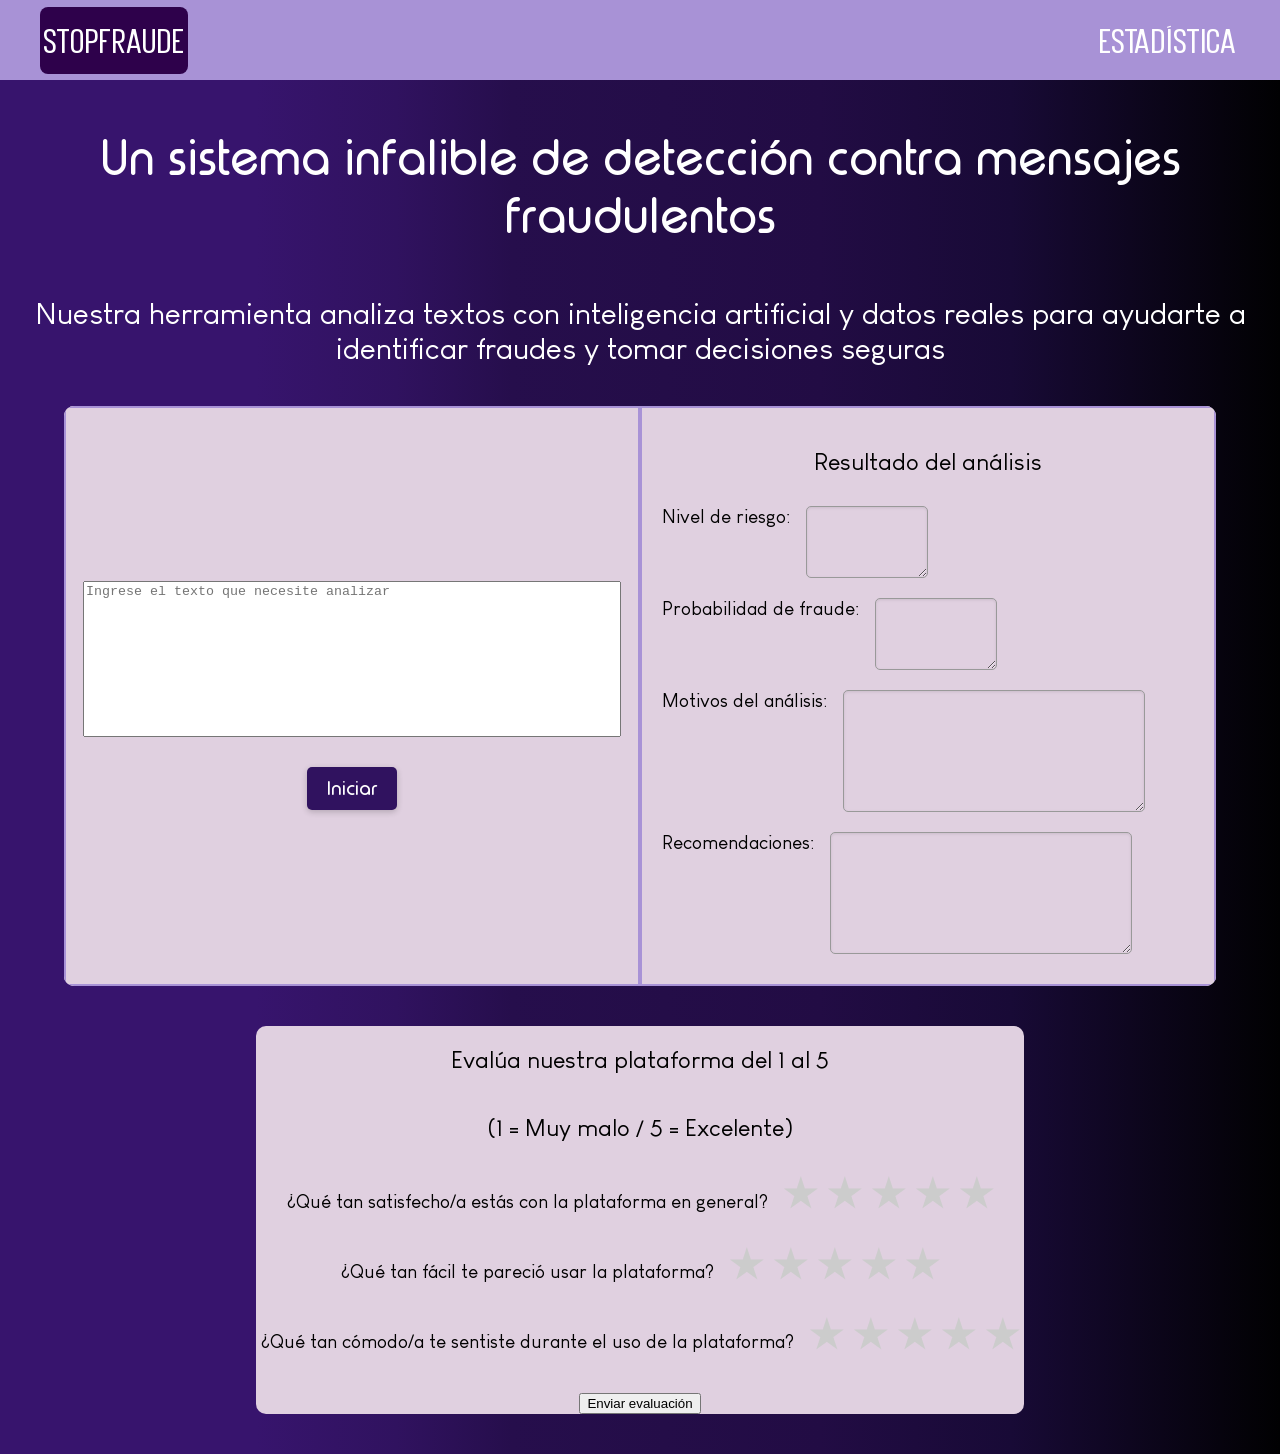
<file: index.html>
<!DOCTYPE html>
<html lang="es-PA">
<head>
    <meta charset="UTF-8">
    <meta name="viewport" content="width=device-width, initial-scale=1.0">
    <title>StopFraude</title>
    <link rel="stylesheet" href="style.css">
</head>

<body>
    <div class="barra-superior">
    <div class="rectangulo-stopfraude">STOPFRAUDE</div>
    <button onclick="window.location.href='estadistica.html'" class="texto-estadistica" id="btn-estadistica">ESTADÍSTICA</button>

    </div>

    <header class="mensaje_inicio">
    <p>Un sistema infalible de detección contra mensajes fraudulentos</p>
    </header>


    <header class="Eslogan">
    <p>Nuestra herramienta analiza textos con inteligencia artificial y datos reales para ayudarte a identificar fraudes y tomar decisiones seguras</p>
    </header>



    <div class="cuadro">
    <div class="izquierda">
    <textarea id="analisis" name="analisis" rows="10" cols="30" style="width: 100%; resize: none;" placeholder="Ingrese el texto que necesite analizar"></textarea>
    
    <div style="margin-top: 30px;">
        <button class="Boton" id="btn-analizar">Iniciar</button>
    </div>
</div>

    
<div class="derecha" contenteditable="false">
            <h2 class="titulo">Resultado del análisis</h2>

            <!-- Textarea for risk level result -->
            <div class="nivel">
                <div class="texto-riesgo">Nivel de riesgo:</div>
                <textarea class="resultado-riesgo" id="resultado-riesgo" readonly></textarea>
            </div>
            <!-- Textarea for fraud probability result -->
            <div class="ProbFraude">
                <div class="texto-probabilidad">Probabilidad de fraude:</div>
                <textarea class="resultado-probabilidad" id="resultado-probabilidad" readonly></textarea>
            </div>

            <div class="Motivos">
                <div class="texto-motivos">Motivos del análisis:</div>
                <textarea class="resultado-motivos" id="resultado-motivos" readonly></textarea>
            </div>

            <div class="Recomendacion">
                <div class="texto-recomendacion">Recomendaciones:</div>
                <textarea class="resultado-recomendacion" id="resultado-recomendacion" readonly></textarea>
            </div>
        </div>
    </div>

    <div class="CuadroCalificacion">
    <div class="titulo-Calificacion">
        <h2>Evalúa nuestra plataforma del 1 al 5</h2>
        <h2>(1 = Muy malo / 5 = Excelente)</h2>
    </div>

    <form id="form-evaluacion">
        <div class="Primera-pregunta">
        <p>¿Qué tan satisfecho/a estás con la plataforma en general?</p>
        <div class="star-rating">
            <input type="radio" name="pregunta1" id="5-stars1" value="5"><label for="5-stars1">★</label>
            <input type="radio" name="pregunta1" id="4-stars1" value="4"><label for="4-stars1">★</label>
            <input type="radio" name="pregunta1" id="3-stars1" value="3"><label for="3-stars1">★</label>
            <input type="radio" name="pregunta1" id="2-stars1" value="2"><label for="2-stars1">★</label>
            <input type="radio" name="pregunta1" id="1-star1" value="1"><label for="1-star1">★</label>
        </div>
        </div>

        <div class="Segunda-pregunta">
        <p>¿Qué tan fácil te pareció usar la plataforma?</p>
        <div class="star-rating">
            <input type="radio" name="pregunta2" id="5-stars2" value="5"><label for="5-stars2">★</label>
            <input type="radio" name="pregunta2" id="4-stars2" value="4"><label for="4-stars2">★</label>
            <input type="radio" name="pregunta2" id="3-stars2" value="3"><label for="3-stars2">★</label>
            <input type="radio" name="pregunta2" id="2-stars2" value="2"><label for="2-stars2">★</label>
            <input type="radio" name="pregunta2" id="1-star2" value="1"><label for="1-star2">★</label>
        </div>
        </div>

        <div class="Tercera-pregunta">
        <p>¿Qué tan cómodo/a te sentiste durante el uso de la plataforma?</p>
        <div class="star-rating">
            <input type="radio" name="pregunta3" id="5-stars3" value="5"><label for="5-stars3">★</label>
            <input type="radio" name="pregunta3" id="4-stars3" value="4"><label for="4-stars3">★</label>
            <input type="radio" name="pregunta3" id="3-stars3" value="3"><label for="3-stars3">★</label>
            <input type="radio" name="pregunta3" id="2-stars3" value="2"><label for="2-stars3">★</label>
            <input type="radio" name="pregunta3" id="1-star3" value="1"><label for="1-star3">★</label>
        </div>
        </div>

        <div style="text-align: center; margin-top: 20px;">
        <button type="submit">Enviar evaluación</button>
        </div>
    </form>
</div>



<script>
    document.getElementById("form-evaluacion").addEventListener("submit", function(e) {
            e.preventDefault();
            const form = new FormData(e.target);
            const p1 = form.get("pregunta1");
            const p2 = form.get("pregunta2");
            const p3 = form.get("pregunta3");

            if (!p1 || !p2 || !p3) {
                alert("Por favor responde todas las preguntas.");
                return;
            }

            fetch("http://127.0.0.1:8000/guardar-calificacion", {
                method: "POST",
                headers: { "Content-Type": "application/json" },
                body: JSON.stringify({
                    pregunta1: parseInt(p1),
                    pregunta2: parseInt(p2),
                    pregunta3: parseInt(p3)
                })
            })
            .then(res => res.json())
            .then(data => {
                alert("Gracias por tu evaluación.");
            })
            .catch(err => {
                console.error("Error:", err);
                alert("Hubo un problema al enviar tu evaluación.");
            });
        });
</script>

</body>
</html>
</file>
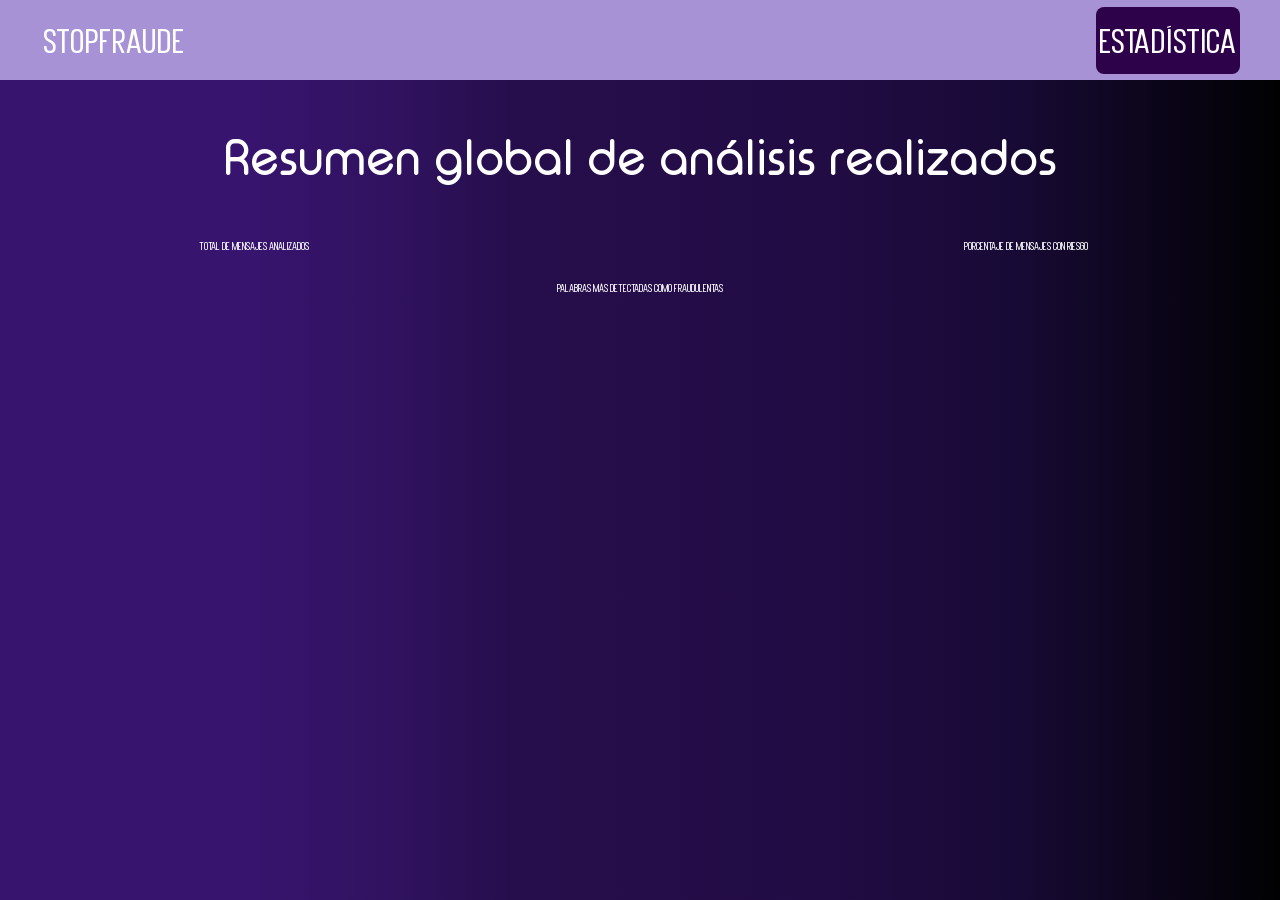
<file: estadistica.html>
<!DOCTYPE html>
<html lang="es">
<head>
    <meta charset="UTF-8">
    <meta name="viewport" content="width=device-width, initial-scale=1.0">
    <title>StopFraude</title>
    <link rel="stylesheet" href="style.css">
</head>
<body>
    <div class="barra-superior">
    <button onclick="window.location.href='index.html'" class="texto-estadistica" id="btn-inicio">STOPFRAUDE</button>
    <div class="rectangulo-stopfraude">ESTADÍSTICA</div>
    </div>

    <header class="mensaje_inicio">
    <p>Resumen global de análisis realizados</p>
    </header>
    
    <div class="Cuadro2">
    <div class="NumMensajes">Total de mensajes analizados</div>
    <div class="Porcentaje">Porcentaje de mensajes con riesgo</div>
    <div class="NumPalaDetect">Palabras más detectadas como fraudulentas</div>

</div>
</body>
</html>
</file>
<file: style.css>
@font-face {
    font-family: 'TipoGrafTITULO';
    src: url('/FuentesStopFraude/Votrag.ttf');
    font-size: bold;
    font-weight: bold;
}

@font-face {
    font-family: 'TipoGrafTexto';
    src: url('/FuentesStopFraude/Typo_Round_Regular_Demo.otf');
    font-size: bold;
    font-weight: bold;
}

@font-face {
    font-family: 'TipoGrafparrafo';
    src: url('/FuentesStopFraude/Louis\ George\ Cafe.ttf');
    font-size: bold;
    font-weight: bold;
}

@font-face {
    font-family: 'TipoGraftitulo2';
    src: url('/FuentesStopFraude/Louis\ George\ Cafe.ttf');
    font-size: bold;
    font-weight: bold;
}

body {
background: linear-gradient(to right,
        #37146D 20%,
        #30125F 31%,
        #260E4C 40%,
        #220C44 64%,
        #180A36 79%,
        #010102 100%
    );
    color: white;
    margin: 0;
    text-align: center;
    padding: 0;
    font-family: 'TipoGrafTITULO';
    font-weight: bold;
}

    .barra-superior {
    height: 80px; /* más alto */
    padding: 0 40px; /* más separación horizontal */
    align-items: center;
    display: flex;
    justify-content: space-between;
    align-items: center;
    background-color: #a892d6;
    box-sizing: border-box;
}


.rectangulo-stopfraude {
    background-color: #2e014b;
    color: white;
    padding: 1px 3px;
    border-radius: 8px;
    font-family: 'TipoGrafTITULO';
    font-size: 50px;
    font-weight: bold;
    letter-spacing: 1px;
}


.texto-estadistica {
    background-color: transparent;      /* Sin fondo inicialmente */
    color: white;                       /* Texto visible */
    padding: 1px 3px;
    border: none;
    border-radius: 8px;
    font-family: 'TipoGrafTITULO';
    font-size: 50px;
    font-weight: bold;
    letter-spacing: 1px;
    cursor: pointer;                    /* Mano al pasar encima */
    transition: all 0.3s ease-in-out;   /* Suave animación */
}


.texto-estadistica:hover {
    background-color: #2e014b;
    box-shadow: 0 4px 6px rgba(0,0,0,0.3);
    color: white; /* Por si algún color de fondo claro aparece */
}


    .mensaje_inicio{
    font-family: 'TipoGrafTexto';
    font-size: 300%;
    font-weight: bold;
    margin-top: 50px;
    }

    .Eslogan{
    font-family: 'TipoGrafparrafo';
    font-size: 190%;
    font-weight: bold;
    margin-top: 50px;
    }

.cuadro {
    background: #ddd;
    border-radius: 10px;
    overflow: hidden;
    width: 90%;             /* ocupa el 90% del ancho del body */
    max-width: 1200px;      /* opcional: no se pasa de cierto tamaño */
    margin: 40px auto;      /* centrado horizontal */
    display: grid;
    grid-template-columns: 1fr 1fr;
    box-sizing: border-box;
}

.izquierda {
    background: #e0d0e0;
    display: flex;
    justify-content: center;
    flex-direction: column;
    align-items: center;
    padding: 20px;
    text-align: center;
}
.izquierda, .derecha {
    border: 2px solid #a892d6;
}
.Boton {
    background-color: #30125F;
    color: white;
    padding: 10px 20px;
    border: none;
    border-radius: 5px;
    cursor: pointer;
    font-family: 'TipoGrafTexto';
    font-size: 1.2rem;
    box-shadow: 0 2px 6px rgba(0,0,0,0.2);
    transition: background-color 0.3s ease;
}
.Boton:hover {
    background-color: #663a9b;
    box-shadow: 0 4px 6px rgba(0,0,0,0.3);
    color: white; /* Por si algún color de fondo claro aparece */
}

.derecha {
    background: #e0d0e0;
    display: flex;
    flex-direction: column;
    justify-content: center;
    align-items: center;
    padding: 20px;
    text-align: center;
}

.titulo {
    display: flex;
    flex-direction: column;
    justify-content: flex-start; /* Para que el contenido comience desde arriba */
    align-items: center;
    text-align: center;
    position: relative; /* Para posicionar elementos internos */
    color: #000000;
    font-family: "TipoGraftitulo2";
    font-weight: bold;
}

.nivel {
    display: flex;
    flex-direction: row;
    align-self: flex-start;
    justify-content: center;
    gap: 15px;
    margin: 10px 0;
    font-size: 1.2rem;
    font-family: "TipoGraftitulo2";
    color: #000000;
}

.texto-riesgo, .texto-probabilidad,
.texto-motivos, .texto-recomendacion {
    white-space: nowrap;
}

.resultado-riesgo, .resultado-probabilidad {
    width: 100px;
    height: 50px;
    background-color: #e0d0e0;
    border: 1px solid #999;
    border-radius: 5px;
    padding: 10px;
    color: #000000;
    overflow-y: auto;
    box-shadow: inset 0 1px 3px rgba(0,0,0,0.1);
}

.resultado-motivos,
.resultado-recomendacion {
    width: 280px;
    height: 100px;
    background-color: #e0d0e0;
    border: 1px solid #999;
    border-radius: 5px;
    padding: 10px;
    color: #000000;
    overflow-y: auto;
    box-shadow: inset 0 1px 3px rgba(0,0,0,0.1);
}

.ProbFraude{
    display: flex;
    flex-direction: row;
    align-self: flex-start;
    justify-content: center;
    gap: 15px;
    margin: 10px 0;
    font-size: 1.2rem;
    font-family: "TipoGraftitulo2";
    color: #000000;
}


.Motivos{
    display: flex;
    flex-direction: row;
    align-self: flex-start;
    justify-content: center;
    gap: 15px;
    margin: 10px 0;
    font-size: 1.2rem;
    font-family: "TipoGraftitulo2";
    color: #000000;
}


.Recomendacion{
    display: flex;
    flex-direction: row;
    align-self: flex-start;
    justify-content: center;
    gap: 15px;
    margin: 10px 0;
    font-size: 1.2rem;
    font-family: "TipoGraftitulo2";
    color: #000000;
}

.CuadroCalificacion {
    background: #e0d0e0;
    border-radius: 10px;
    overflow: hidden;
    width: 60%;
    max-width: 1200px;
    margin: 40px auto;
    box-sizing: border-box;
}

.titulo-Calificacion{
    display: flex;
    flex-direction: column;
    justify-content: flex-start; /* Para que el contenido comience desde arriba */
    align-items: center;
    text-align: center;
    position: relative; /* Para posicionar elementos internos */
    color: #000000;
    font-family: "TipoGraftitulo2";
    font-weight: bold;
}
.Primera-pregunta, .Segunda-pregunta , .Tercera-pregunta {
    display: flex;
    flex-direction: row;
    align-self: flex-start;
    justify-content: center;
    gap: 15px;
    margin: 10px 0;
    font-size: 1.2rem;
    font-family: "TipoGraftitulo2";
    color: #000000;
}


    .star-rating {
    direction: rtl;
    unicode-bidi: bidi-override;
    font-size: 2em;
    }
    .star-rating input {
    display: none;
    }
    .star-rating label {
    color: #ccc;
    cursor: pointer;
    }
    .star-rating input:checked ~ label,
    .star-rating label:hover,
    .star-rating label:hover ~ label {
    color: gold;
    }



.Cuadro2 {
    display: grid;
    grid-template-columns: repeat(5, 1fr);
    grid-template-rows: repeat(5, 1fr);
    gap: 8px;
}
    
.NumMensajes {
    grid-column: span 2 / span 2;
    grid-row: span 3 / span 3;
}

.Porcentaje {
    grid-column: span 2 / span 2;
    grid-row: span 3 / span 3;
    grid-column-start: 4;
}

.NumPalaDetect {
    grid-column: span 5 / span 5;
    grid-row: span 2 / span 2;
    grid-row-start: 4;
}
</file>
